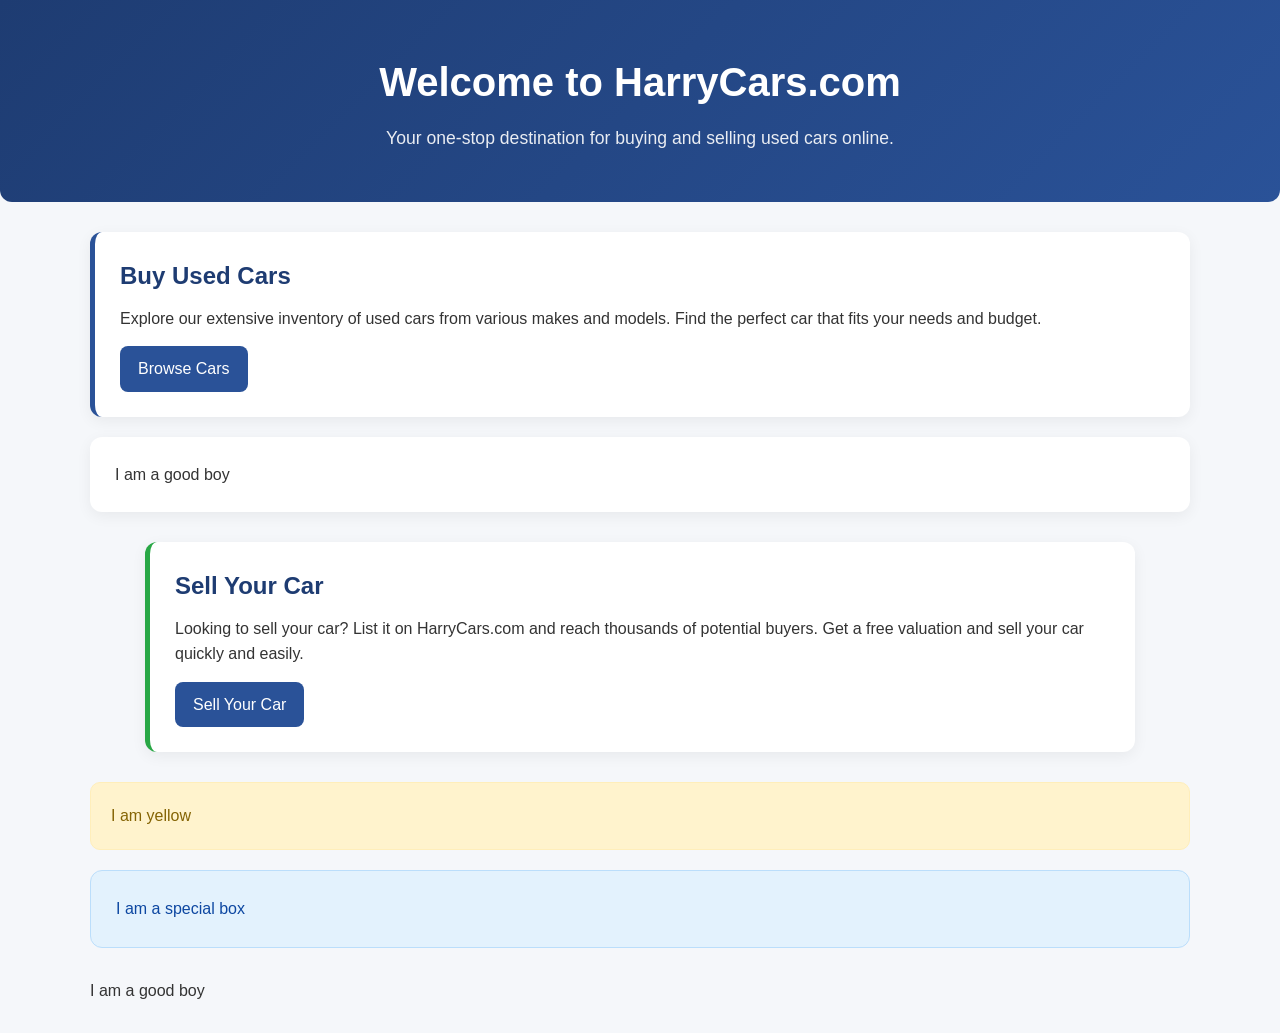
<file: 9-web Dev/CSS/index.html>
<!DOCTYPE html>
<html lang="en">
<head>
    <meta charset="UTF-8">
    <meta name="viewport" content="width=device-width, initial-scale=1.0">
    <title>Buy & sell used cars Online - HarryCars.com</title>
    <link rel="stylesheet" href="css/style2.css">
</head>
<body>
    <div class="message"><strong>Error: </strong>Please switch to a wider device</div>
    <header>
        <h1>Welcome to HarryCars.com</h1>
        <p>Your one-stop destination for buying and selling used cars online.</p>
    </header>

    <div class="container">
        <section class="buy-cars">
            <h2>Buy Used Cars</h2>
            <p>Explore our extensive inventory of used cars from various makes and models. Find the perfect car that fits your needs and budget.</p>
            <a href="/buy">Browse Cars</a>
        </section>

        <div>
            <section>
                I am a good boy
            </section>
        </div>

        <section class="sell-cars container">
            <h2>Sell Your Car</h2>
            <p>Looking to sell your car? List it on HarryCars.com and reach thousands of potential buyers. Get a free valuation and sell your car quickly and easily.</p>
            <a href="/sell">Sell Your Car</a>
        </section>
    </div>
    <div class="yellow">
        I am yellow
    </div>

    <div id="special">
        I am a special box
    </div>

    <div class="container">
        I am a good boy
    </div>
</body>
</html>
</file>
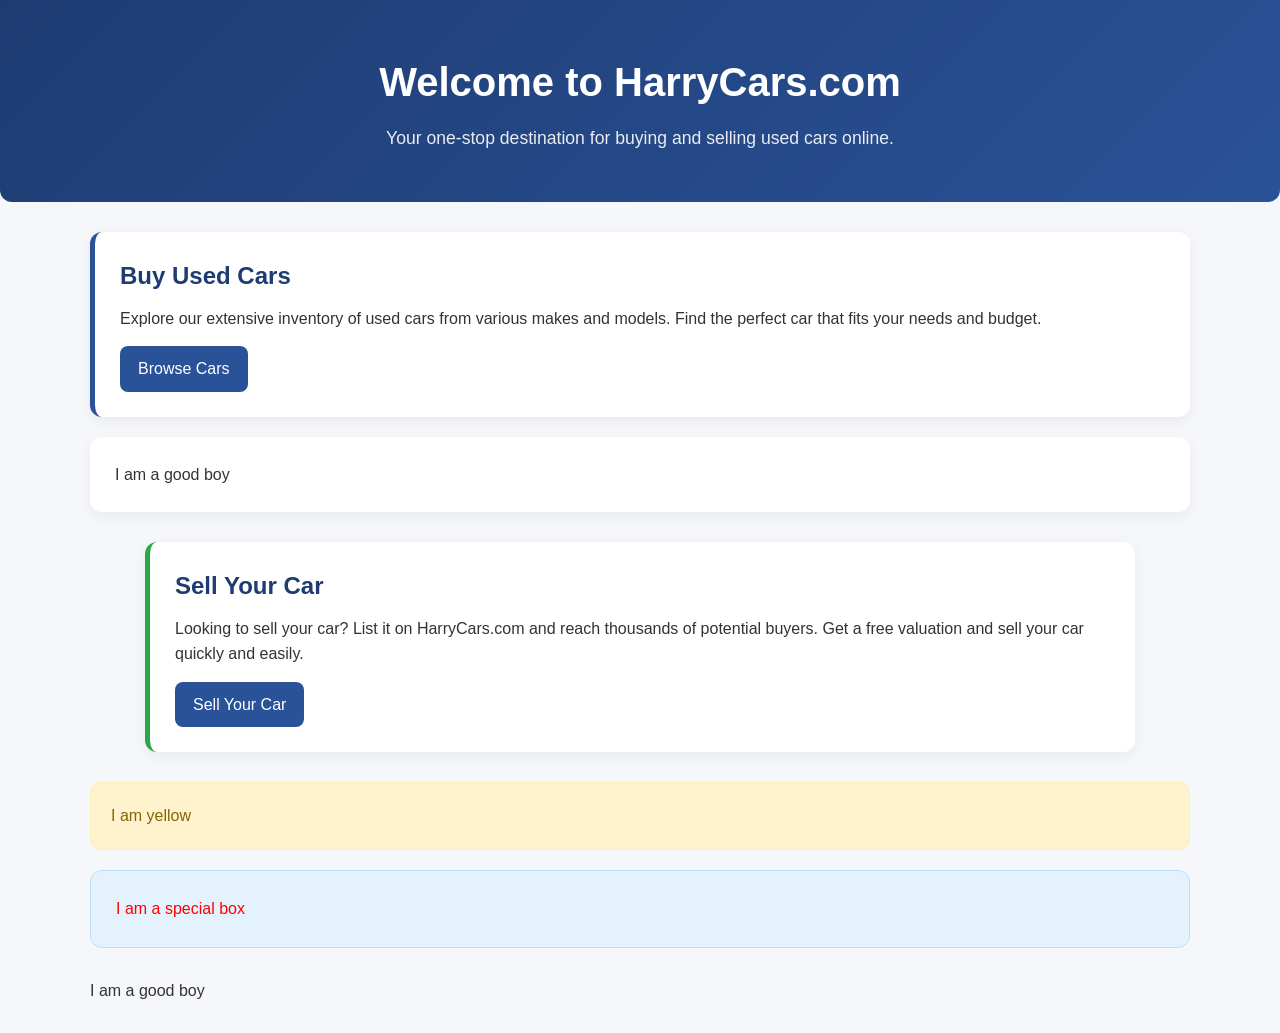
<file: 9-web Dev/JS/index.html>
<!DOCTYPE html>
<html lang="en">

<head>
    <meta charset="UTF-8">
    <meta name="viewport" content="width=device-width, initial-scale=1.0">
    <title>Buy & sell used cars Online - HarryCars.com</title>
    <link rel="stylesheet" href="css/style2.css">
</head>

<body>
    <div class="message"><strong>Error: </strong>Please switch to a wider device</div>
    <header>
        <h1>Welcome to HarryCars.com</h1>
        <p>Your one-stop destination for buying and selling used cars online.</p>
    </header>

    <div class="container">
        <section class="buy-cars">
            <h2>Buy Used Cars</h2>
            <p>Explore our extensive inventory of used cars from various makes and models. Find the perfect car that
                fits your needs and budget.</p>
            <a href="/buy">Browse Cars</a>
        </section>

        <div>
            <section>
                I am a good boy
            </section>
        </div>

        <section class="sell-cars container">
            <h2>Sell Your Car</h2>
            <p>Looking to sell your car? List it on HarryCars.com and reach thousands of potential buyers. Get a free
                valuation and sell your car quickly and easily.</p>
            <a href="/sell">Sell Your Car</a>
        </section>
    </div>
    <div class="yellow">
        I am yellow
    </div>

    <div id="special">
        I am a special box
    </div>

    <div class="container">
        I am a good boy
    </div>

      <!--    Java script   -->
    <script src="script.js"></script>
</body>

</html>
</file>
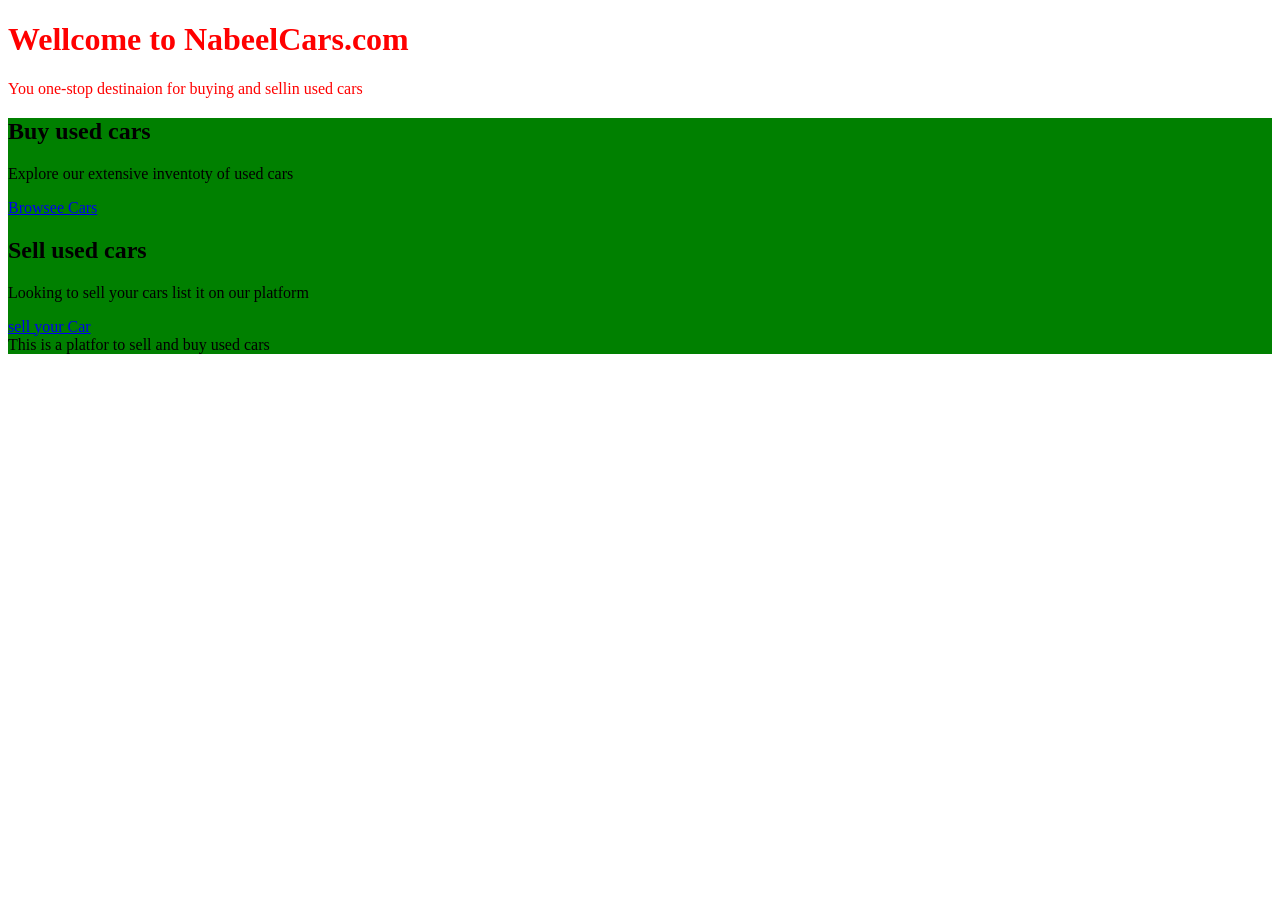
<file: 9-web Dev/CSS/indexDemo.html>
<!DOCTYPE html>
<html lang="en">
<head>
    <meta charset="UTF-8">
    <meta name="viewport" content="width=device-width, initial-scale=1.0">
    <title>Buy And  Sell  </title>

    <style>
        .container {
          background-color: green;   
        }
    </style>

</head>
<body>

    <heaader style  = "color: red; background-color :   yellow ;  ">
        <h1> Wellcome  to  NabeelCars.com</h1>
        <p> You  one-stop destinaion for buying and sellin used cars </p>
        
    </heaader>

    <div class = "container">
        <section class = "buy-cars">
            <h2>  Buy  used cars </h2>
            <p>  Explore our  extensive  inventoty  of used  cars  </p>
            <a href = "/buy" > Browsee Cars</a>
        </section>

         <section class = "sell-cars">
            <h2>  Sell  used cars </h2>
            <p>  Looking  to sell  your  cars  list  it  on  our platform    </p>
            <a href = "/sell" > sell  your Car</a>
        </section>

    </div>
    
    <div class  = "container">
        This  is a  platfor  to sell  and buy  used cars  
    </div>

</body>
</html>
</file>
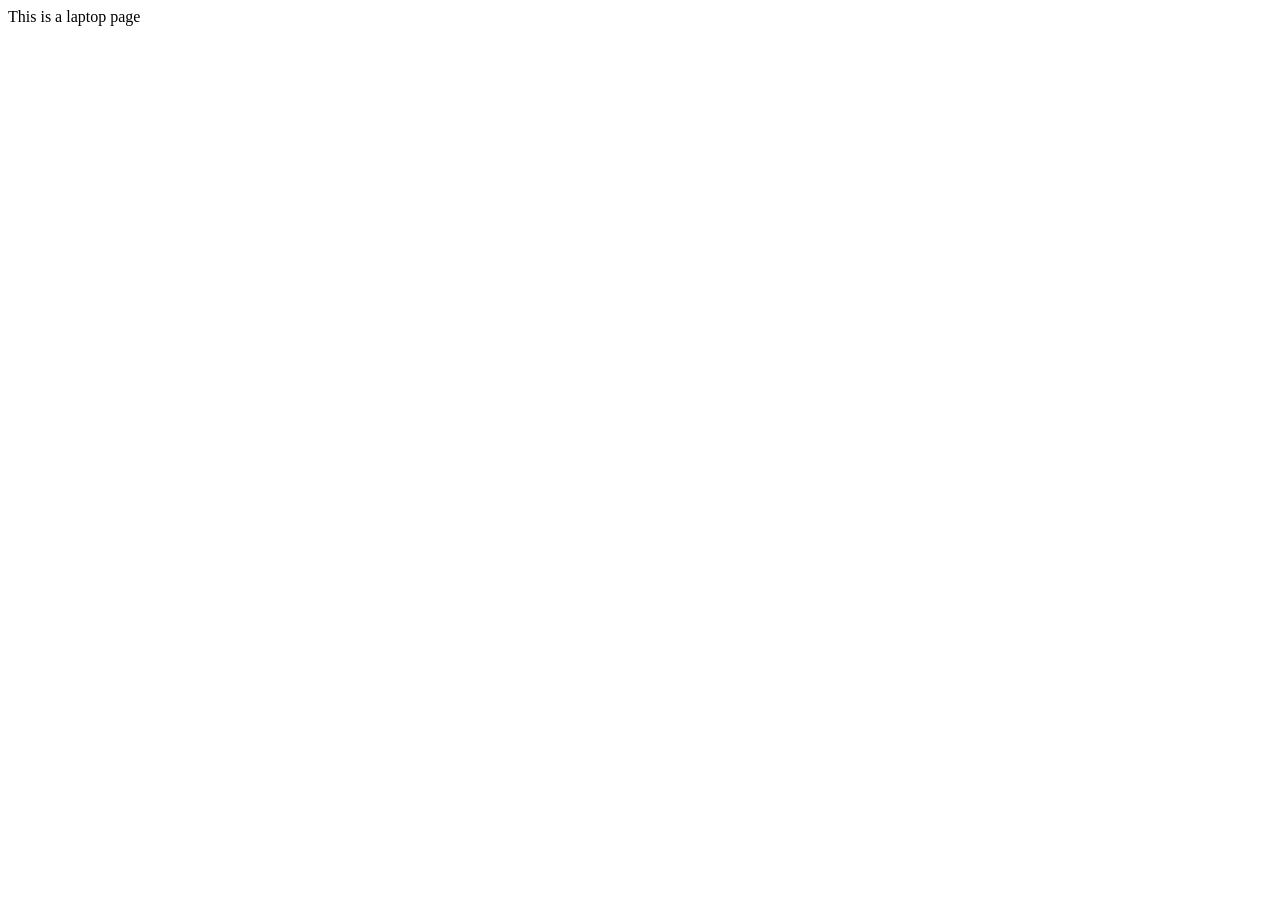
<file: 9-web Dev/HTML/about.html>
<!DOCTYPE html>
<html lang="en">
<head>
    <meta charset="UTF-8">
    <meta name="viewport" content="width=device-width, initial-scale=1.0">
    <title>About </title>
</head>
<body>

    This is a  laptop  page  
    
</body>
</html>
</file>
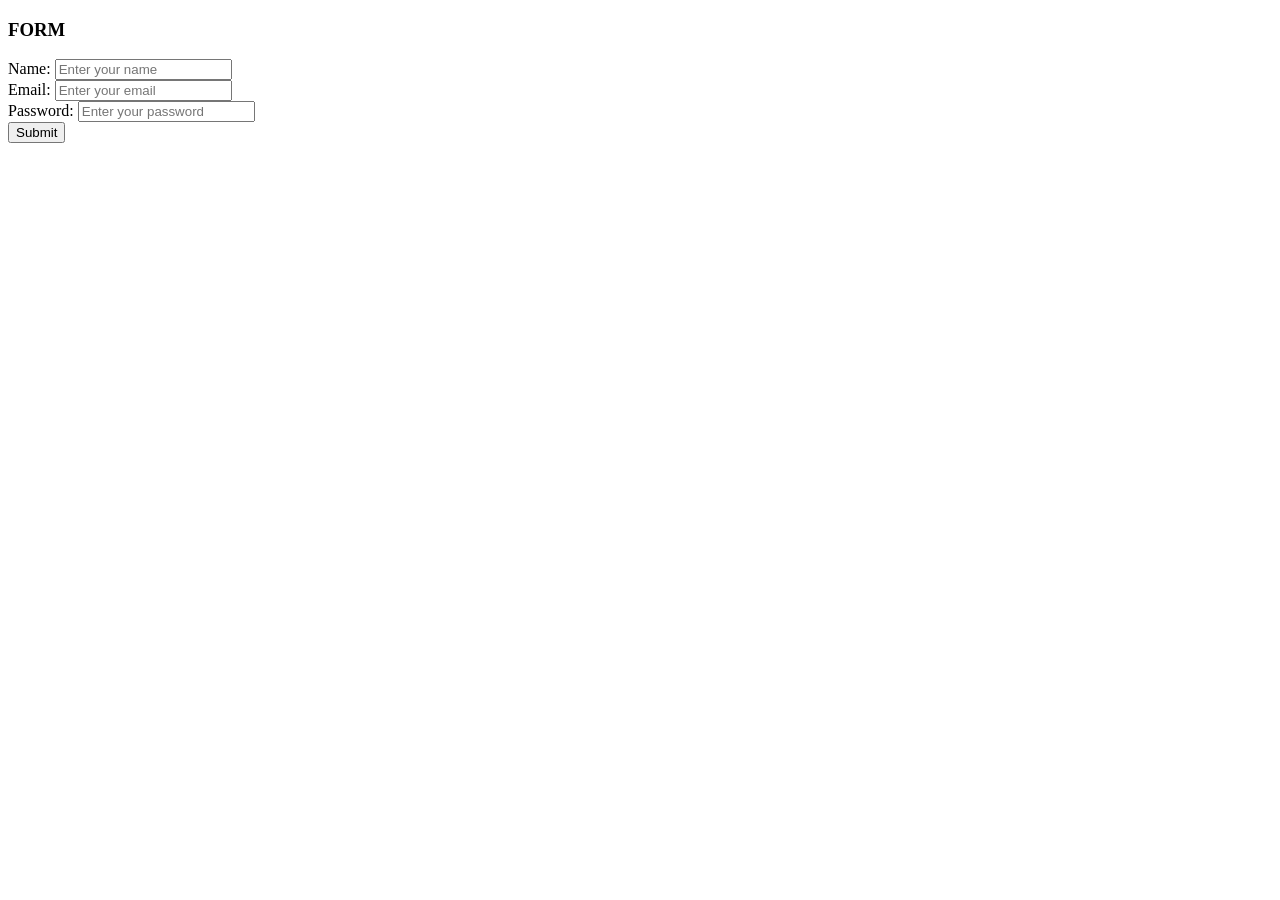
<file: 9-web Dev/HTML/forms.html>
<!DOCTYPE html>
<html lang="en">
<head>
    <meta charset="UTF-8">
    <meta name="viewport" content="width=device-width, initial-scale=1.0">
    <title>Document</title>
</head>
<body>

    <h3> FORM</h3>

 <form>
        <label>Name:</label>
        <input type="text" placeholder="Enter your name">
        <br>
        <label>Email:</label>
        <input type="email" placeholder="Enter your email">
         <br>
         <label>Password:</label>
        <input type="password" placeholder="Enter your password">
        <br>
        <button type="submit">Submit</button>
    </form>
    
</body>
</html>
</file>
<file: 9-web Dev/CSS/css/style2.css>
/* Reset & Base */
* {
    margin: 0;
    padding: 0;
    box-sizing: border-box;
}

body {
    font-family: "Segoe UI", Roboto, Arial, sans-serif;
    line-height: 1.6;
    background-color: #f5f7fa;
    color: #333;
}

/* Container */
.container {
    width: 90%;
    max-width: 1100px;
    margin: 30px auto;
}

/* Header */
header {
    background: linear-gradient(135deg, #1e3c72, #2a5298);
    color: #fff;
    text-align: center;
    padding: 50px 20px;
    border-bottom-left-radius: 12px;
    border-bottom-right-radius: 12px;
}

header h1 {
    font-size: 2.5rem;
    margin-bottom: 10px;
}

header p {
    font-size: 1.1rem;
    opacity: 0.9;
}

/* Sections */
section {
    background: #fff;
    padding: 25px;
    margin-bottom: 20px;
    border-radius: 12px;
    box-shadow: 0 4px 15px rgba(0,0,0,0.06);
    transition: transform 0.2s ease, box-shadow 0.2s ease;
}

section:hover {
    transform: translateY(-4px);
    box-shadow: 0 8px 25px rgba(0,0,0,0.1);
}

section h2 {
    margin-bottom: 10px;
    color: #1e3c72;
}

section p {
    margin-bottom: 15px;
}

/* Buttons / Links */
a {
    display: inline-block;
    text-decoration: none;
    background: #2a5298;
    color: #fff;
    padding: 10px 18px;
    border-radius: 8px;
    font-weight: 500;
    transition: background 0.2s ease, transform 0.1s ease;
}

a:hover {
    background: #1e3c72;
    transform: translateY(-1px);
}

/* Special sections */
.buy-cars {
    border-left: 5px solid #2a5298;
}

.sell-cars {
    border-left: 5px solid #28a745;
}

/* Utility boxes */
.yellow {
    background: #fff3cd;
    color: #856404;
    padding: 20px;
    margin: 20px auto;
    width: 90%;
    max-width: 1100px;
    border-radius: 10px;
    border: 1px solid #ffeeba;
}

#special {
    background: #e3f2fd;
    color: #0d47a1;
    padding: 25px;
    margin: 20px auto;
    width: 90%;
    max-width: 1100px;
    border-radius: 12px;
    border: 1px solid #bbdefb;
    font-weight: 500;
}

.message{
    display: none;
}

/* Responsive */
@media (max-width: 768px) {
    header h1 {
        font-size: 2rem;
    }

    section {
        padding: 20px;
    }

    a {
        width: 100%;
        text-align: center;
    }
}

@media (max-width: 500px){
    .message{
        display: block;
        background-color: red;
        color: white;
        text-align: center;
        padding: 10px; 
    }
}
</file>
<file: 9-web Dev/JS/css/style2.css>
/* Reset & Base */
* {
    margin: 0;
    padding: 0;
    box-sizing: border-box;
}

body {
    font-family: "Segoe UI", Roboto, Arial, sans-serif;
    line-height: 1.6;
    background-color: #f5f7fa;
    color: #333;
}

/* Container */
.container {
    width: 90%;
    max-width: 1100px;
    margin: 30px auto;
}

/* Header */
header {
    background: linear-gradient(135deg, #1e3c72, #2a5298);
    color: #fff;
    text-align: center;
    padding: 50px 20px;
    border-bottom-left-radius: 12px;
    border-bottom-right-radius: 12px;
}

header h1 {
    font-size: 2.5rem;
    margin-bottom: 10px;
}

header p {
    font-size: 1.1rem;
    opacity: 0.9;
}

/* Sections */
section {
    background: #fff;
    padding: 25px;
    margin-bottom: 20px;
    border-radius: 12px;
    box-shadow: 0 4px 15px rgba(0,0,0,0.06);
    transition: transform 0.2s ease, box-shadow 0.2s ease;
}

section:hover {
    transform: translateY(-4px);
    box-shadow: 0 8px 25px rgba(0,0,0,0.1);
}

section h2 {
    margin-bottom: 10px;
    color: #1e3c72;
}

section p {
    margin-bottom: 15px;
}

/* Buttons / Links */
a {
    display: inline-block;
    text-decoration: none;
    background: #2a5298;
    color: #fff;
    padding: 10px 18px;
    border-radius: 8px;
    font-weight: 500;
    transition: background 0.2s ease, transform 0.1s ease;
}

a:hover {
    background: #1e3c72;
    transform: translateY(-1px);
}

/* Special sections */
.buy-cars {
    border-left: 5px solid #2a5298;
}

.sell-cars {
    border-left: 5px solid #28a745;
}

/* Utility boxes */
.yellow {
    background: #fff3cd;
    color: #856404;
    padding: 20px;
    margin: 20px auto;
    width: 90%;
    max-width: 1100px;
    border-radius: 10px;
    border: 1px solid #ffeeba;
}

#special {
    background: #e3f2fd;
    color: #0d47a1;
    padding: 25px;
    margin: 20px auto;
    width: 90%;
    max-width: 1100px;
    border-radius: 12px;
    border: 1px solid #bbdefb;
    font-weight: 500;
}

.message{
    display: none;
}

/* Responsive */
@media (max-width: 768px) {
    header h1 {
        font-size: 2rem;
    }

    section {
        padding: 20px;
    }

    a {
        width: 100%;
        text-align: center;
    }
}

@media (max-width: 500px){
    .message{
        display: block;
        background-color: red;
        color: white;
        text-align: center;
        padding: 10px; 
    }
}
</file>
